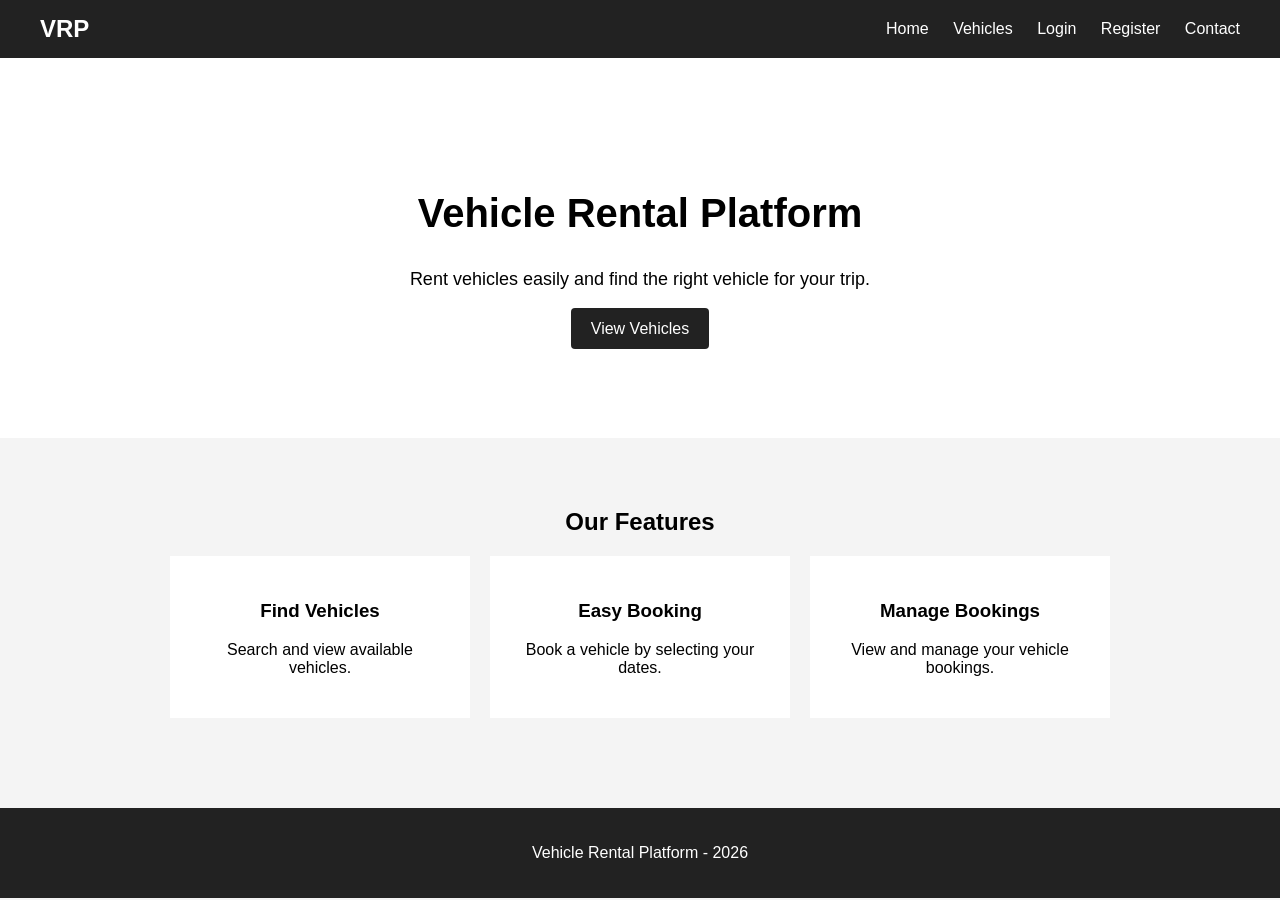
<file: frontend/index.html>
<!DOCTYPE html>
<html lang="en">
<head>
    <meta charset="UTF-8">
    <meta name="viewport" content="width=device-width, initial-scale=1.0">

    <title>Vehicle Rental Platform</title>

    <link rel="stylesheet" href="css/style.css">
</head>

<body>

    <nav>
        <h2>VRP</h2>

        <div>
            <a href="index.html">Home</a>
            <a href="vehicles.html">Vehicles</a>
            <a href="login.html">Login</a>
            <a href="register.html">Register</a>
            <a href="contact.html">Contact</a>
        </div>
    </nav>


    <section class="hero">

        <h1>Vehicle Rental Platform</h1>

        <p>
            Rent vehicles easily and find the right vehicle for your trip.
        </p>

        <a href="vehicles.html" class="button">
            View Vehicles
        </a>

    </section>


    <section class="features">

        <h2>Our Features</h2>

        <div class="feature">

            <div>
                <h3>Find Vehicles</h3>
                <p>Search and view available vehicles.</p>
            </div>

            <div>
                <h3>Easy Booking</h3>
                <p>Book a vehicle by selecting your dates.</p>
            </div>

            <div>
                <h3>Manage Bookings</h3>
                <p>View and manage your vehicle bookings.</p>
            </div>

        </div>

    </section>


    <footer>
        <p>Vehicle Rental Platform - 2026</p>
    </footer>


    <script src="js/app.js"></script>

</body>
</html>
</file>
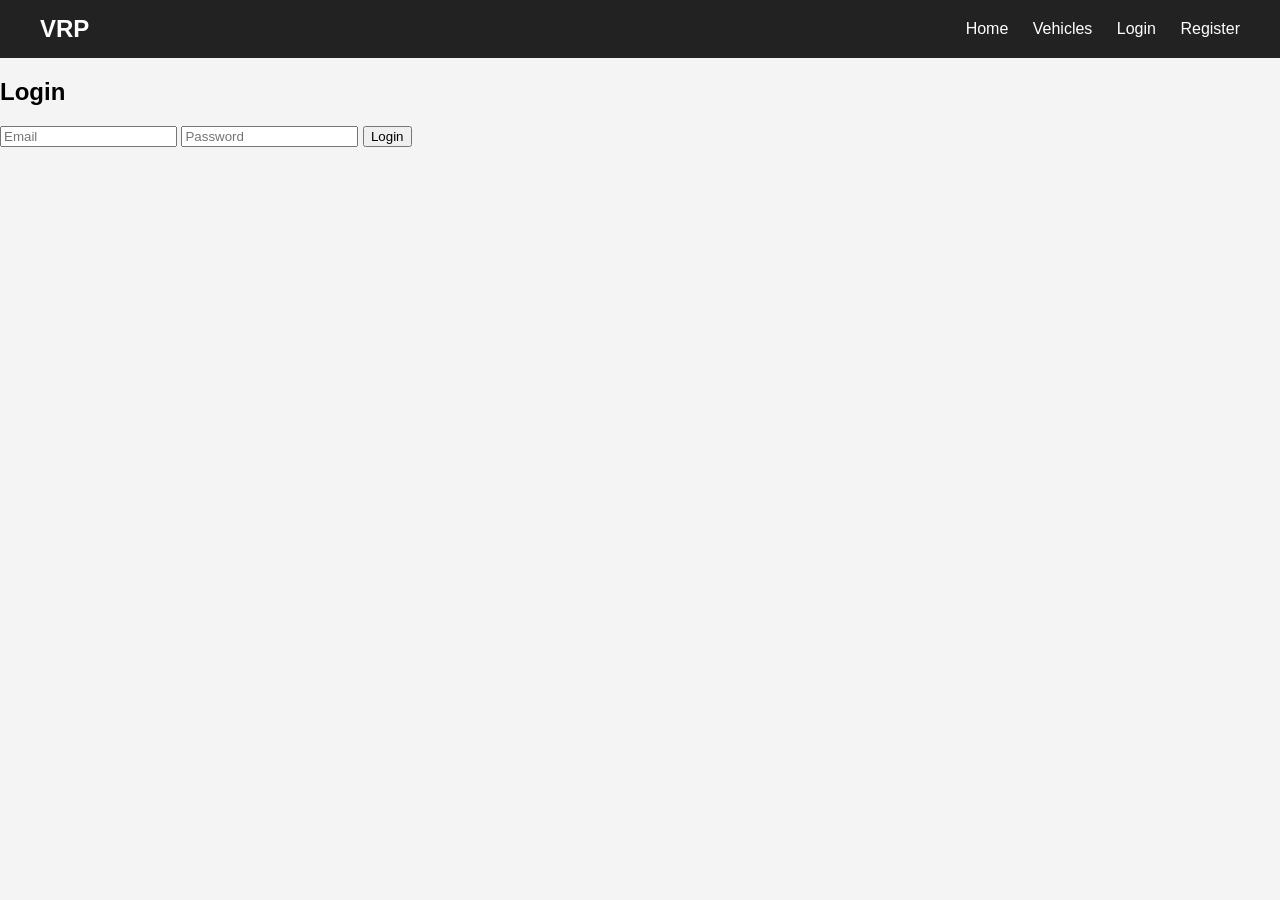
<file: frontend/booking.html>
<!DOCTYPE html>
<html lang="en">

<head>

    <meta charset="UTF-8">

    <meta name="viewport" content="width=device-width, initial-scale=1.0">

    <title>Book Vehicle - VRP</title>

    <link rel="stylesheet" href="css/style.css">

</head>


<body>

    <nav>

        <h2>VRP</h2>

        <div>

            <a href="index.html">Home</a>

            <a href="vehicles.html">Vehicles</a>

            <a href="login.html">Login</a>

        </div>

    </nav>


    <section class="booking">

        <h1>Book Vehicle</h1>


        <div id="selected-vehicle">

            <p>Loading vehicle...</p>

        </div>


        <form id="booking-form">

            <label for="start-date">
                Start Date
            </label>

            <input
                type="date"
                id="start-date"
                required
            >


            <label for="end-date">
                End Date
            </label>

            <input
                type="date"
                id="end-date"
                required
            >


            <button type="submit">
                Book Vehicle
            </button>

        </form>


        <p id="booking-message"></p>

    </section>


    <script src="js/app.js"></script>

</body>

</html>
</file>
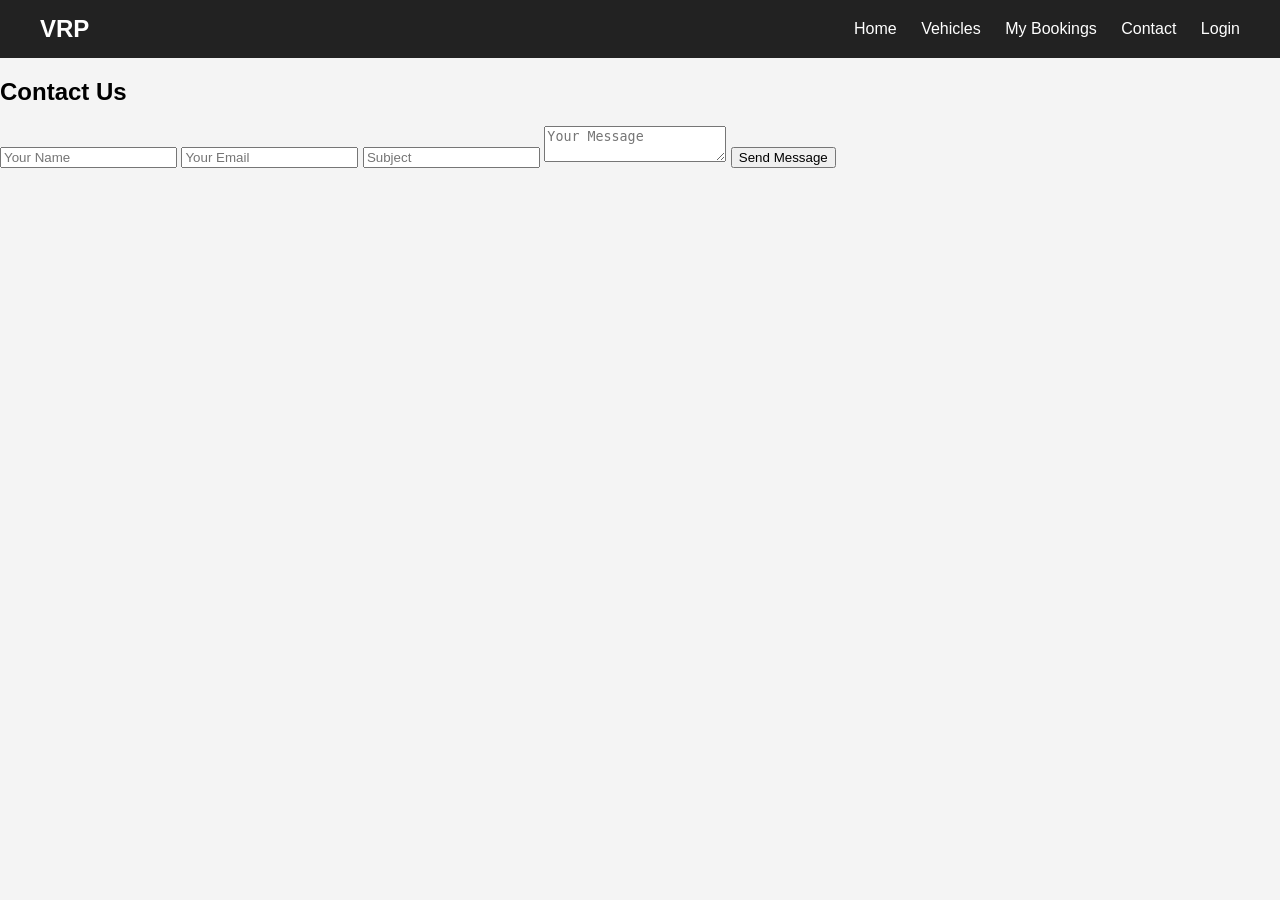
<file: frontend/contact.html>
<!DOCTYPE html>
<html lang="en">

<head>
    <meta charset="UTF-8">
    <meta name="viewport" content="width=device-width, initial-scale=1.0">

    <title>Contact - VRP</title>

    <link rel="stylesheet" href="css/style.css">
</head>

<body>

    <nav>

        <h2>VRP</h2>

        <div>

            <a href="index.html">Home</a>

            <a href="vehicles.html">Vehicles</a>

            <a href="my-bookings.html">My Bookings</a>

            <a href="contact.html">Contact</a>

            <a href="login.html">Login</a>

        </div>

    </nav>


    <section class="contact">

        <h1>Contact Us</h1>

        <form id="contact-form">

            <input
                type="text"
                id="contact-name"
                placeholder="Your Name"
                required
            >

            <input
                type="email"
                id="contact-email"
                placeholder="Your Email"
                required
            >

            <input
                type="text"
                id="contact-subject"
                placeholder="Subject"
                required
            >

            <textarea
                id="contact-message"
                placeholder="Your Message"
                required
            ></textarea>

            <button type="submit">
                Send Message
            </button>

        </form>


        <p id="contact-response"></p>

    </section>


    <script src="js/app.js"></script>

</body>

</html>
</file>
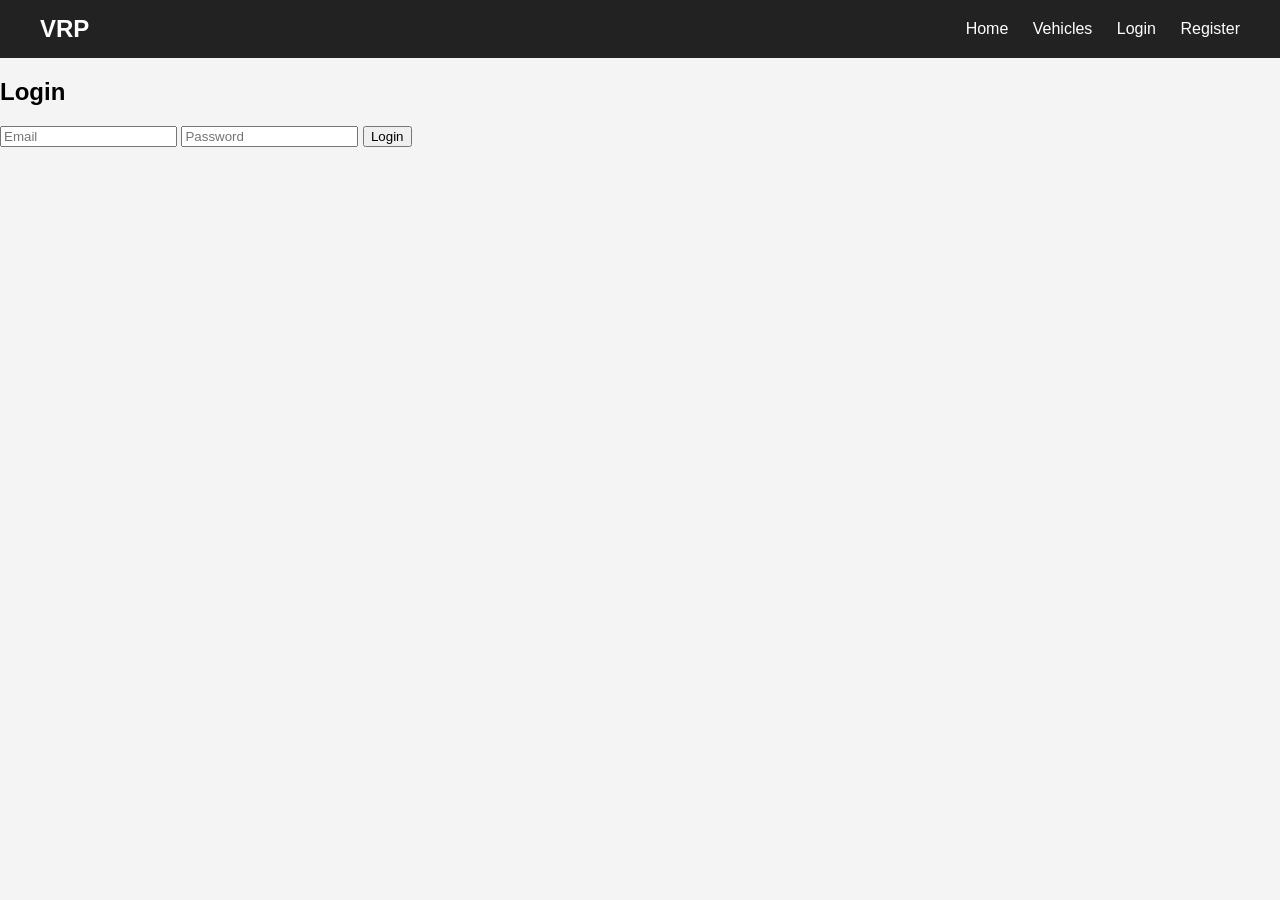
<file: frontend/login.html>
<!DOCTYPE html>
<html lang="en">
<head>
    <meta charset="UTF-8">
    <meta name="viewport" content="width=device-width, initial-scale=1.0">

    <title>Login - VRP</title>

    <link rel="stylesheet" href="css/style.css">
</head>

<body>

    <nav>
        <h2>VRP</h2>

        <div>
            <a href="index.html">Home</a>
            <a href="vehicles.html">Vehicles</a>
            <a href="login.html">Login</a>
            <a href="register.html">Register</a>
        </div>
    </nav>


    <section class="login">

        <h1>Login</h1>

        <form id="login-form">

            <input
                type="email"
                id="email"
                placeholder="Email"
                required
            >

            <input
                type="password"
                id="password"
                placeholder="Password"
                required
            >

            <button type="submit">
                Login
            </button>

        </form>

        <p id="login-message"></p>

    </section>


    <script src="js/app.js"></script>

</body>
</html>
</file>
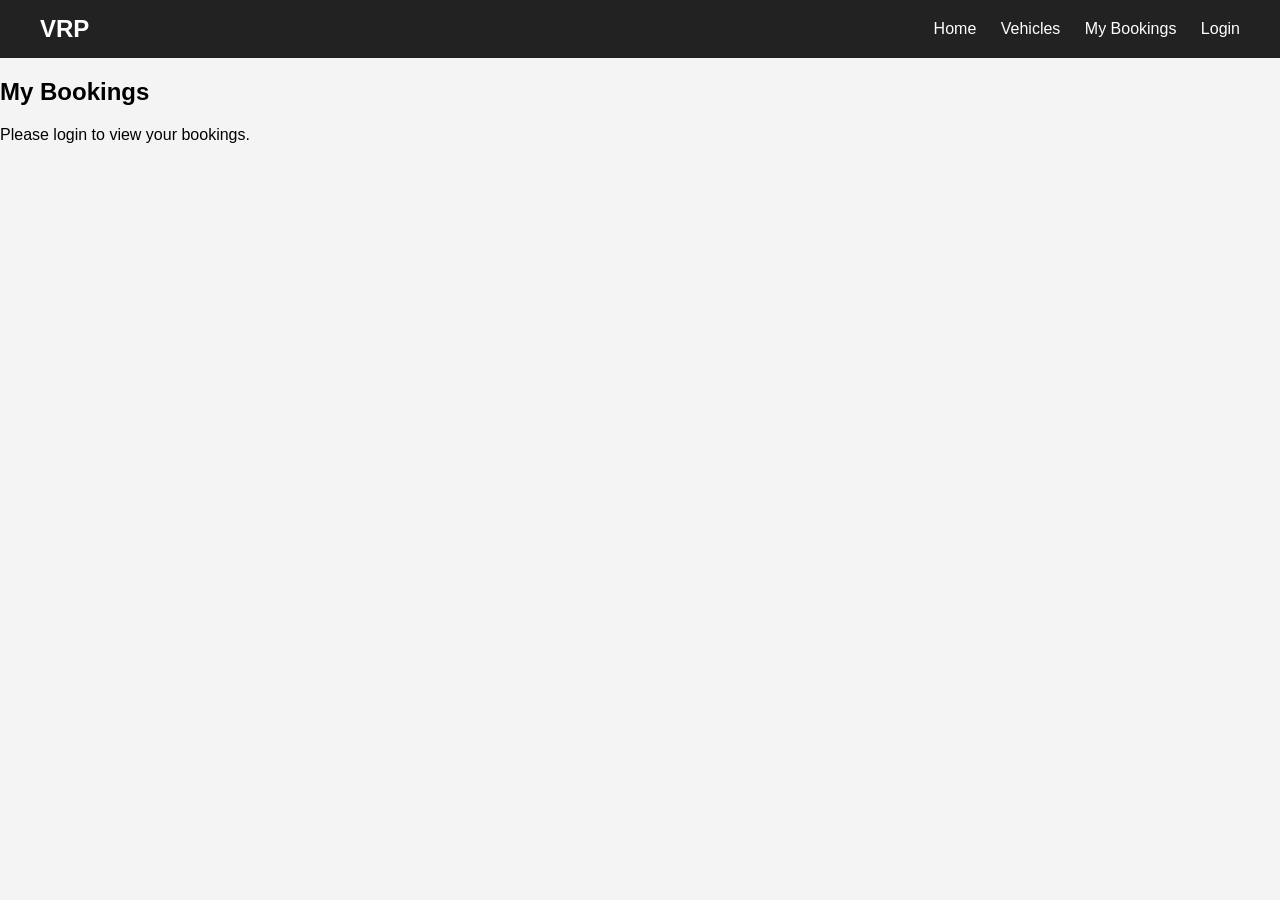
<file: frontend/my-bookings.html>
<!DOCTYPE html>
<html lang="en">

<head>
    <meta charset="UTF-8">
    <meta name="viewport" content="width=device-width, initial-scale=1.0">

    <title>My Bookings - VRP</title>

    <link rel="stylesheet" href="css/style.css">
</head>

<body>

    <nav>

        <h2>VRP</h2>

        <div>

            <a href="index.html">Home</a>

            <a href="vehicles.html">Vehicles</a>

            <a href="my-bookings.html">My Bookings</a>

            <a href="login.html">Login</a>

        </div>

    </nav>


    <section class="my-bookings">

        <h1>My Bookings</h1>

        <div id="booking-list">

            <p>Loading bookings...</p>

        </div>

    </section>


    <script src="js/app.js"></script>

</body>

</html>
</file>
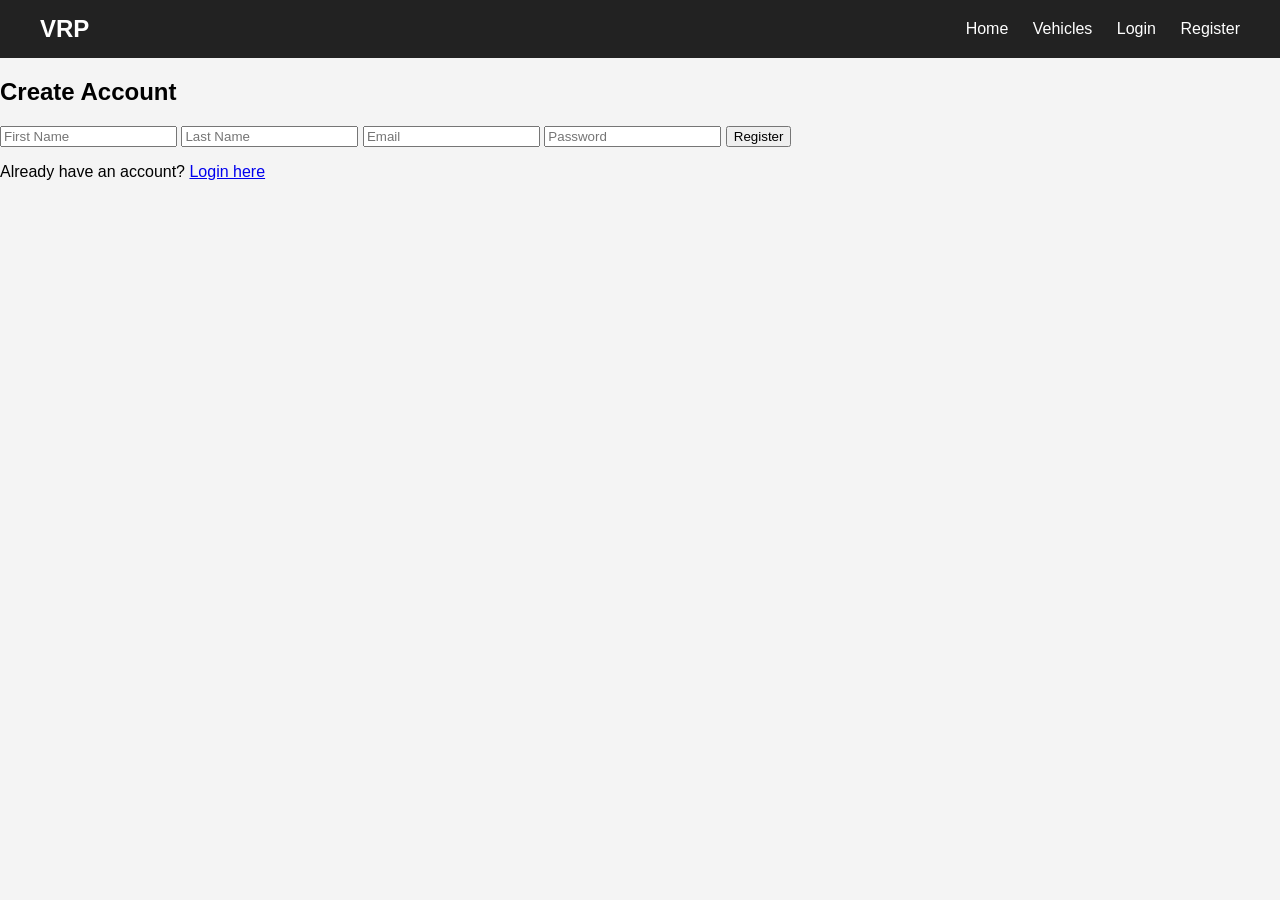
<file: frontend/register.html>
<!DOCTYPE html>
<html lang="en">

<head>

    <meta charset="UTF-8">

    <meta name="viewport" content="width=device-width, initial-scale=1.0">

    <title>Register - VRP</title>

    <link rel="stylesheet" href="css/style.css">

</head>


<body>

    <nav>

        <h2>VRP</h2>

        <div>

            <a href="index.html">Home</a>

            <a href="vehicles.html">Vehicles</a>

            <a href="login.html">Login</a>

            <a href="register.html">Register</a>

        </div>

    </nav>


    <section class="register">

        <h1>Create Account</h1>


        <form id="register-form">

            <input
                type="text"
                id="first-name"
                placeholder="First Name"
                required
            >


            <input
                type="text"
                id="last-name"
                placeholder="Last Name"
                required
            >


            <input
                type="email"
                id="register-email"
                placeholder="Email"
                required
            >


            <input
                type="password"
                id="register-password"
                placeholder="Password"
                required
            >


            <button type="submit">
                Register
            </button>

        </form>


        <p id="register-message"></p>


        <p>
            Already have an account?
            <a href="login.html">Login here</a>
        </p>

    </section>


    <script src="js/app.js"></script>

</body>

</html>
</file>
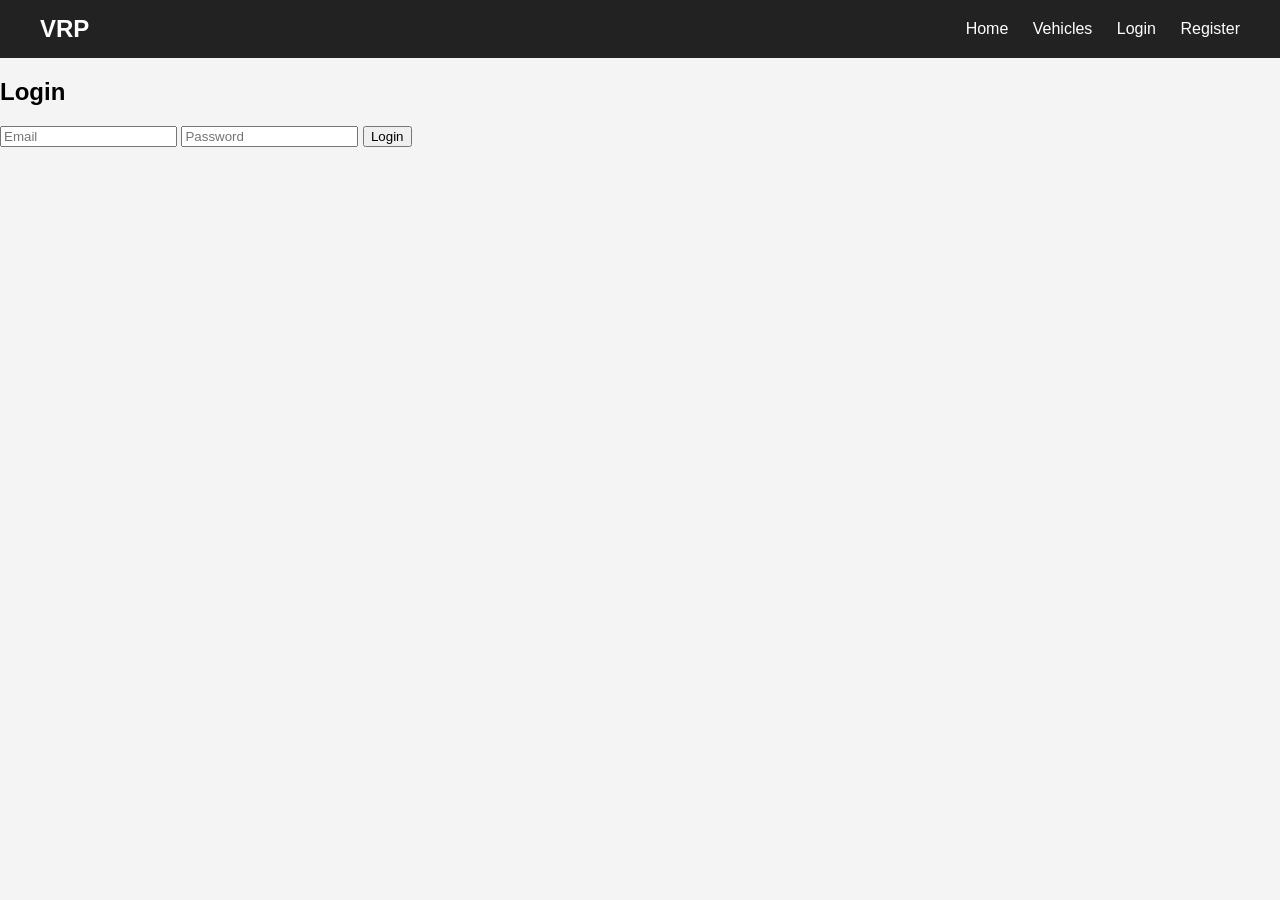
<file: frontend/vehicles.html>
<!DOCTYPE html>
<html lang="en">
<head>
    <meta charset="UTF-8">
    <meta name="viewport" content="width=device-width, initial-scale=1.0">

    <title>Vehicles - VRP</title>

    <link rel="stylesheet" href="css/style.css">
</head>

<body>

    <nav>
        <h2>VRP</h2>

        <div>
            <a href="index.html">Home</a>
            <a href="vehicles.html">Vehicles</a>
            <a href="login.html">Login</a>
            <a href="register.html">Register</a>
        </div>
    </nav>


    <section class="vehicles">

        <h1>Available Vehicles</h1>


        <div class="vehicle-filters">

            <input
                type="text"
                id="search"
                placeholder="Search vehicle..."
            >

            <select id="vehicle-type">

                <option value="">All Types</option>

                <option value="2W">
                    2 Wheeler
                </option>

                <option value="3W">
                    3 Wheeler
                </option>

                <option value="4W">
                    4 Wheeler
                </option>

            </select>


            <input
                type="text"
                id="location"
                placeholder="Location..."
            >


            <button id="filter-button">
                Search
            </button>

        </div>


        <div id="vehicle-list">

            <p>Loading vehicles...</p>

        </div>

    </section>


    <script src="js/app.js"></script>

</body>
</html>
</file>
<file: frontend/css/style.css>
body {
    margin: 0;
    font-family: Arial, sans-serif;
    background: #f4f4f4;
}

nav {
    background: #222;
    color: white;
    padding: 15px 40px;

    display: flex;
    justify-content: space-between;
    align-items: center;
}

nav h2 {
    margin: 0;
}

nav a {
    color: white;
    text-decoration: none;
    margin-left: 20px;
}

nav a:hover {
    text-decoration: underline;
}

.hero {
    background: white;
    text-align: center;
    padding: 100px 20px;
}

.hero h1 {
    font-size: 40px;
}

.hero p {
    font-size: 18px;
    margin-bottom: 30px;
}

.button {
    background: #222;
    color: white;
    padding: 12px 20px;
    text-decoration: none;
    border-radius: 4px;
}

.features {
    padding: 50px 40px;
    text-align: center;
}

.feature {
    display: flex;
    justify-content: center;
    gap: 20px;
}

.feature div {
    background: white;
    padding: 25px;
    width: 250px;
}

footer {
    background: #222;
    color: white;
    text-align: center;
    padding: 20px;
    margin-top: 40px;
}

.vehicles {
    padding: 50px 40px;
    text-align: center;
}

#vehicle-list {
    display: flex;
    flex-wrap: wrap;
    justify-content: center;
    gap: 20px;
}

.vehicle-card {
    background: white;
    padding: 20px;
    width: 250px;
    text-align: left;
}

.vehicle-card h3 {
    margin-top: 0;
}

.vehicle-card button {
    padding: 8px 15px;
    background: #222;
    color: white;
    border: none;
    cursor: pointer;
}
</file>
